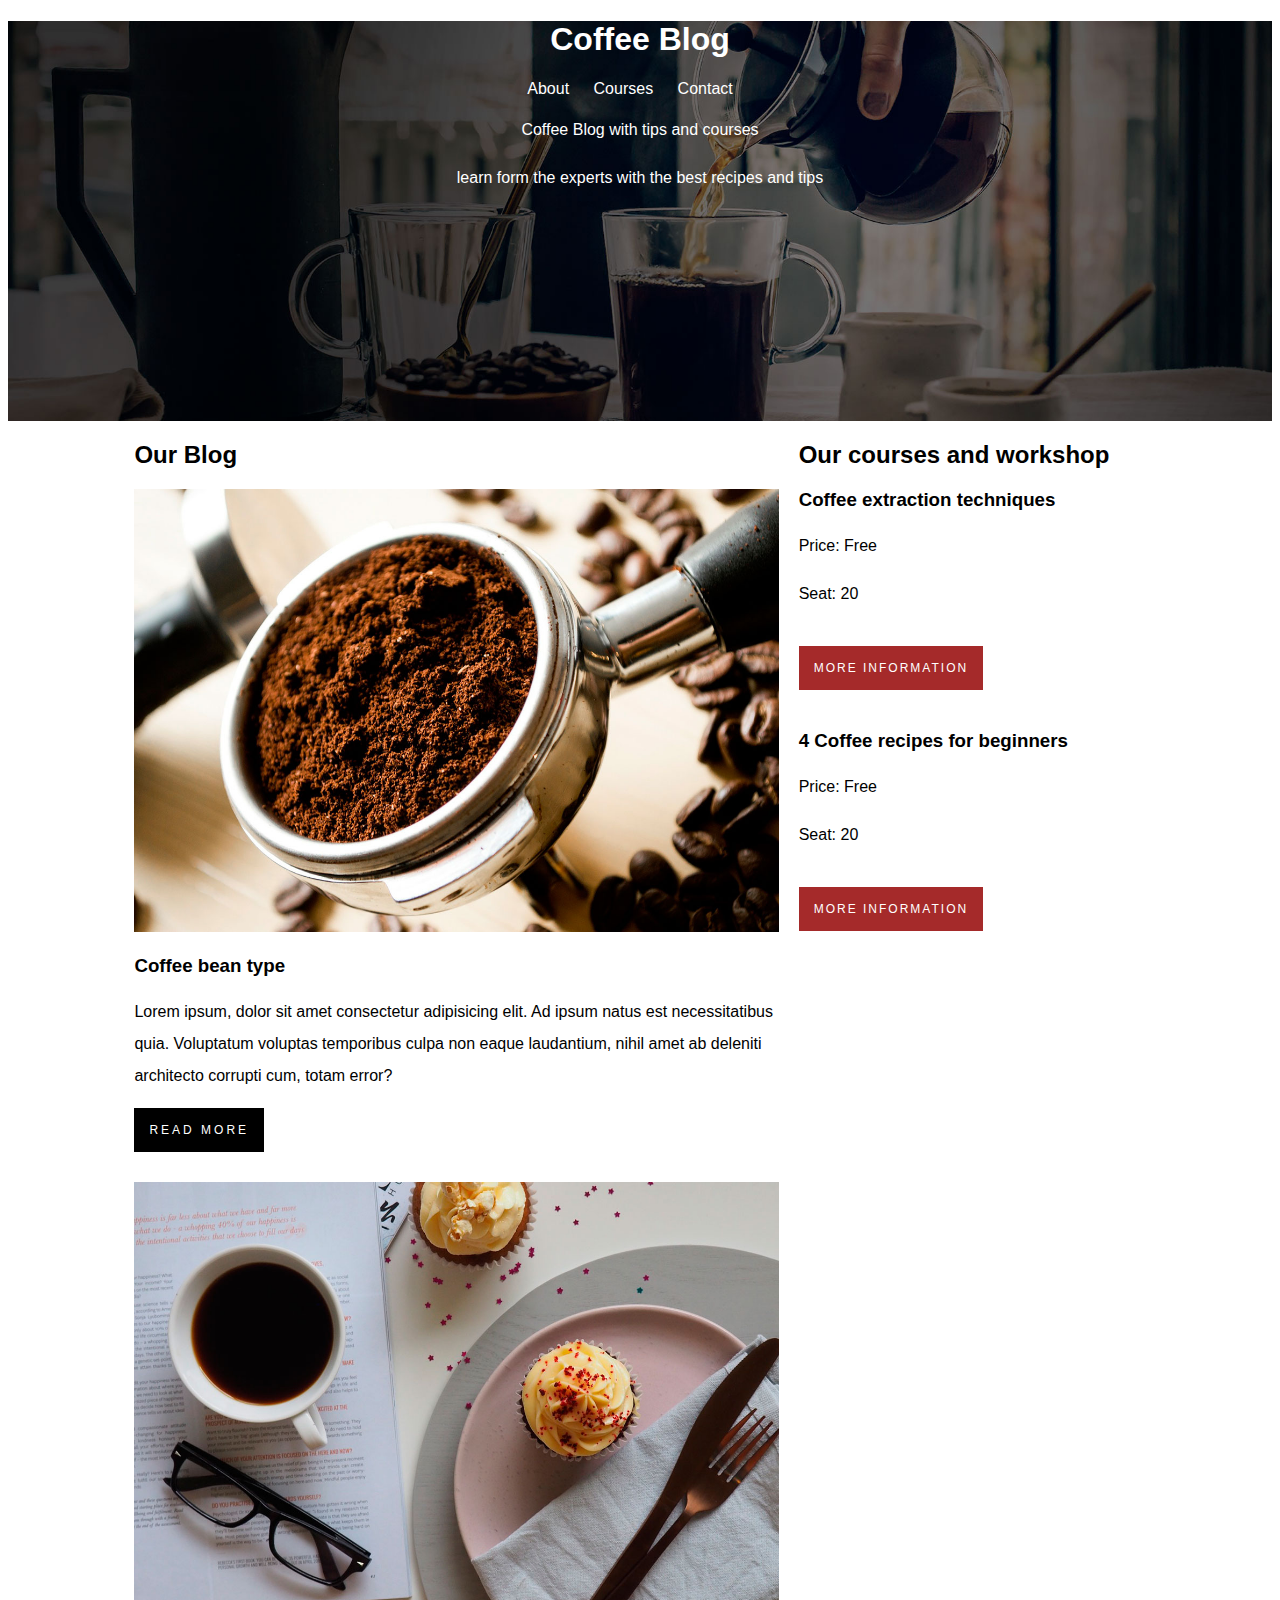
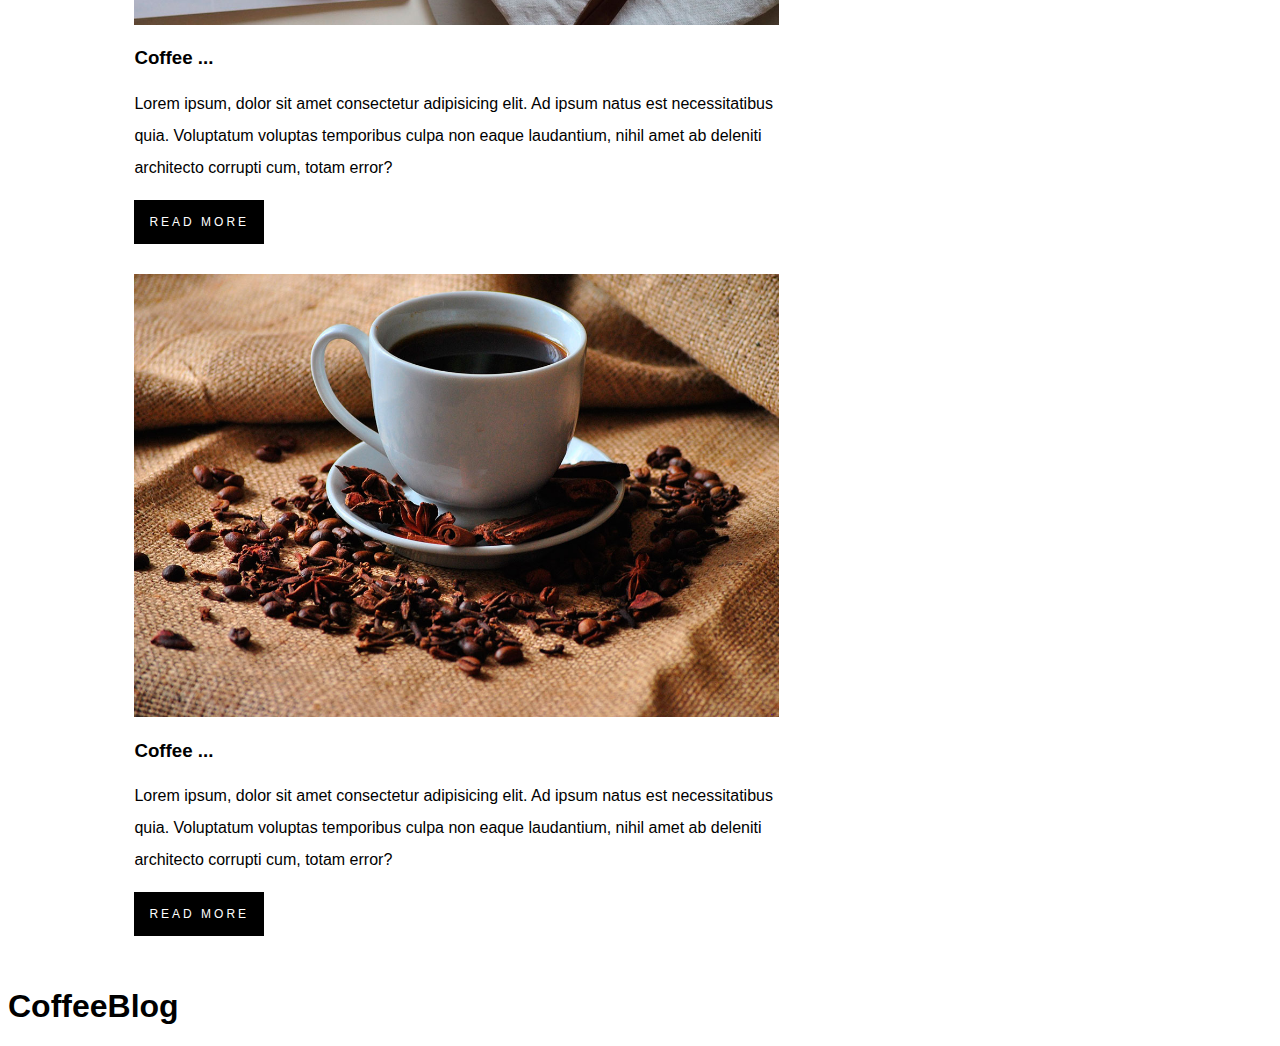
<file: index.html>
<!DOCTYPE html>
<html lang="en">
  <head>
    <meta charset="UTF-8" />
    <meta
      name="viewport"
      content="width=device-width, initial-scale=1.0"
    />
    <link
      rel="stylesheet"
      href="./mystyle.css"
    />
    <title>Document</title>
  </head>
  <body>
    <header class="site-init">
      <h1 class="main-title">Coffee Blog</h1>

      <nav class="menu">
        <a href="about.html">About</a>
        <a href="courses.html">Courses</a>
        <a href="contact.html">Contact</a>
      </nav>


      <p>Coffee Blog with tips and courses</p>
      <p class="test">learn form the experts with the best recipes and tips</p>
    </header>

    <main class="main-container container">
      <div class="our-blog-container">
        <h2>Our Blog</h2>
        <div>
          <img
            src="./img/blog1.jpg"
            alt="Coffee image"
          />
          <h3>Coffee bean type</h3>
          <p>
            Lorem ipsum, dolor sit amet consectetur adipisicing elit. Ad ipsum
            natus est necessitatibus quia. Voluptatum voluptas temporibus culpa
            non eaque laudantium, nihil amet ab deleniti architecto corrupti cum,
            totam error?
          </p>

          <a
            class="btn-read"
            href="#"
            >Read More</a
          >
        </div>

        <div>
          <img
            src="./img/blog2.jpg"
            alt="cup of coffee"
          />
          <h3>Coffee ...</h3>
          <p>
            Lorem ipsum, dolor sit amet consectetur adipisicing elit. Ad ipsum
            natus est necessitatibus quia. Voluptatum voluptas temporibus culpa
            non eaque laudantium, nihil amet ab deleniti architecto corrupti cum,
            totam error?
          </p>
          <a
            class="btn-read"
            href="#"
            >Read More</a
          >
        </div>

        <div>
          <img
            src="./img/blog3.jpg"
            alt="coffee beans"
          />
          <h3>Coffee ...</h3>
          <p>
            Lorem ipsum, dolor sit amet consectetur adipisicing elit. Ad ipsum
            natus est necessitatibus quia. Voluptatum voluptas temporibus culpa
            non eaque laudantium, nihil amet ab deleniti architecto corrupti cum,
            totam error?
          </p>
          <a
            class="btn-read"
            href="#"
            >Read More</a
          >
        </div>
      </div>

      <div class="our-courses-container">
        <h2>Our courses and workshop</h2>

        <div class="course-item">
          <h3>Coffee extraction techniques</h3>
          <p>Price: Free</p>
          <p>Seat: 20</p>
          <a href="#" class="btn btn-info">More information</a>
        </div>

        <div class="course-item">
          <h3>4 Coffee recipes for beginners</h3>
          <p>Price: Free</p>
          <p>Seat: 20</p>
          <a href="#" class="btn btn-info">More information</a>
        </div>
      </div>
    </main>

    <footer>
      <h1>CoffeeBlog</h1>
    </footer>
  </body>
</html>
</file>
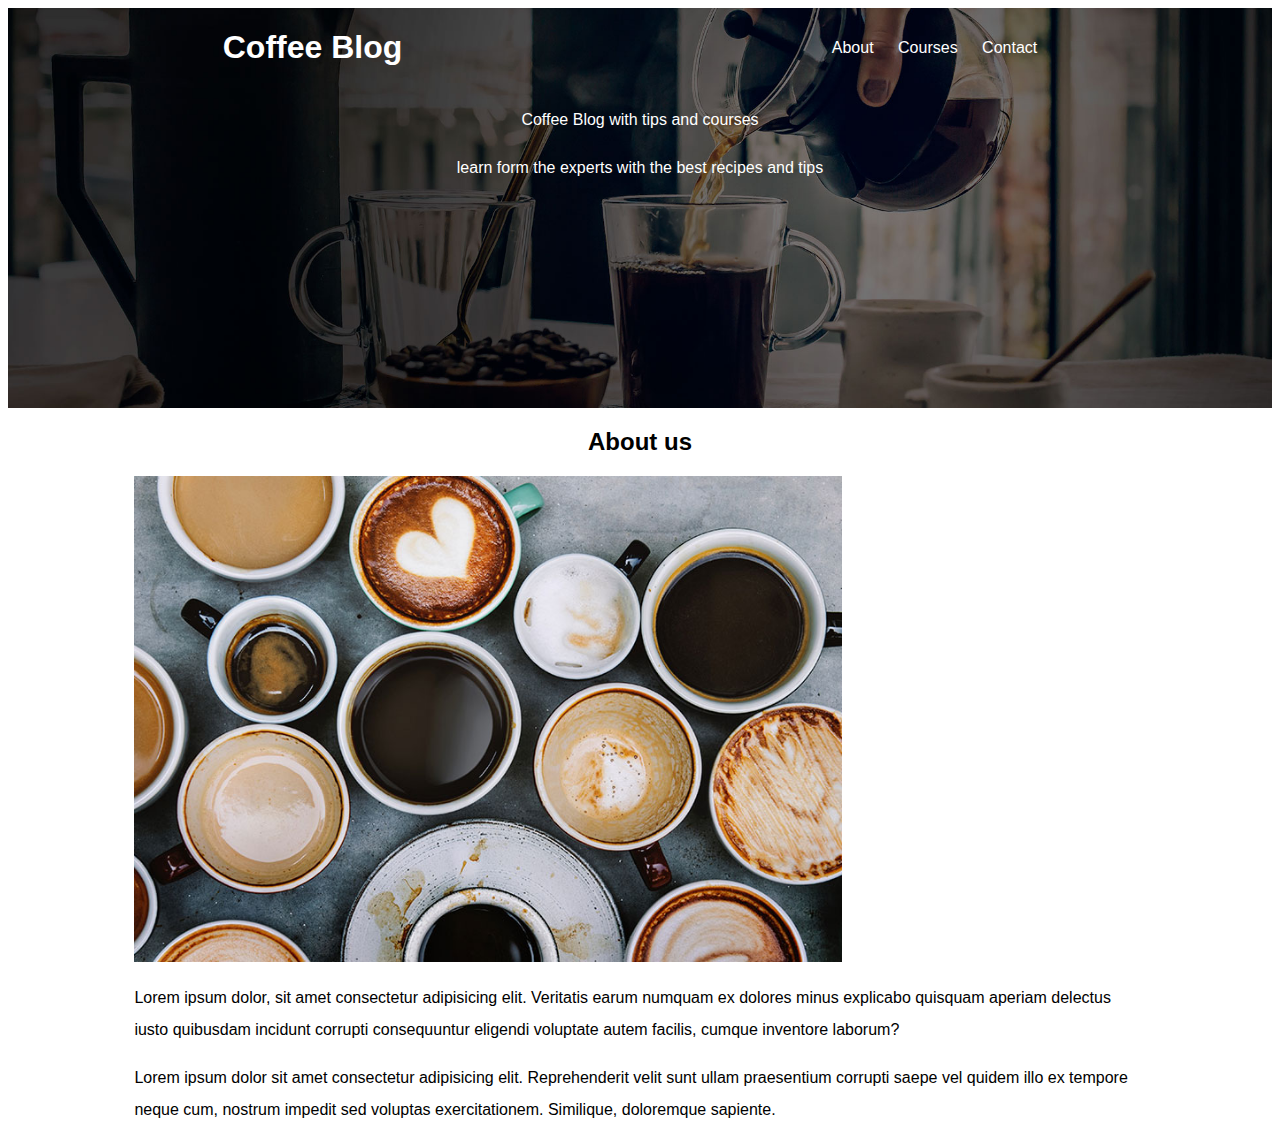
<file: about.html>
<!DOCTYPE html>
<html lang="en">
<head>
  <meta charset="UTF-8">
  <meta name="viewport" content="width=device-width, initial-scale=1.0">
  <link rel="stylesheet" href="./mystyle.css"/>
  <title>About</title>
</head>
<body>

  <header class="site-init">
    <div class="menu-bar">
      <h1 class="main-title">Coffee Blog</h1>

      <nav class="menu">
        <a href="about.html">About</a>
        <a href="courses.html">Courses</a>
        <a href="contact.html">Contact</a>
      </nav>
    </div>
    <div>
      <p>Coffee Blog with tips and courses</p>
      <p>learn form the experts with the best recipes and tips</p>
    </div>
  </header>
  <main class="container">
    <h2 class="about-title">About us</h2>
    <div class="about-img">
      <img src="./img/us.jpg" alt="about us img">
    </div>
    <div >
      <p>Lorem ipsum dolor, sit amet consectetur adipisicing elit. Veritatis earum numquam ex dolores minus explicabo quisquam aperiam delectus iusto quibusdam incidunt corrupti consequuntur eligendi voluptate autem facilis, cumque inventore laborum?</p>
      <p>Lorem ipsum dolor sit amet consectetur adipisicing elit. Reprehenderit velit sunt ullam praesentium corrupti saepe vel quidem illo ex tempore neque cum, nostrum impedit sed voluptas exercitationem. Similique, doloremque sapiente.</p>
    </div>
  </main>

</body>
</html>
</file>
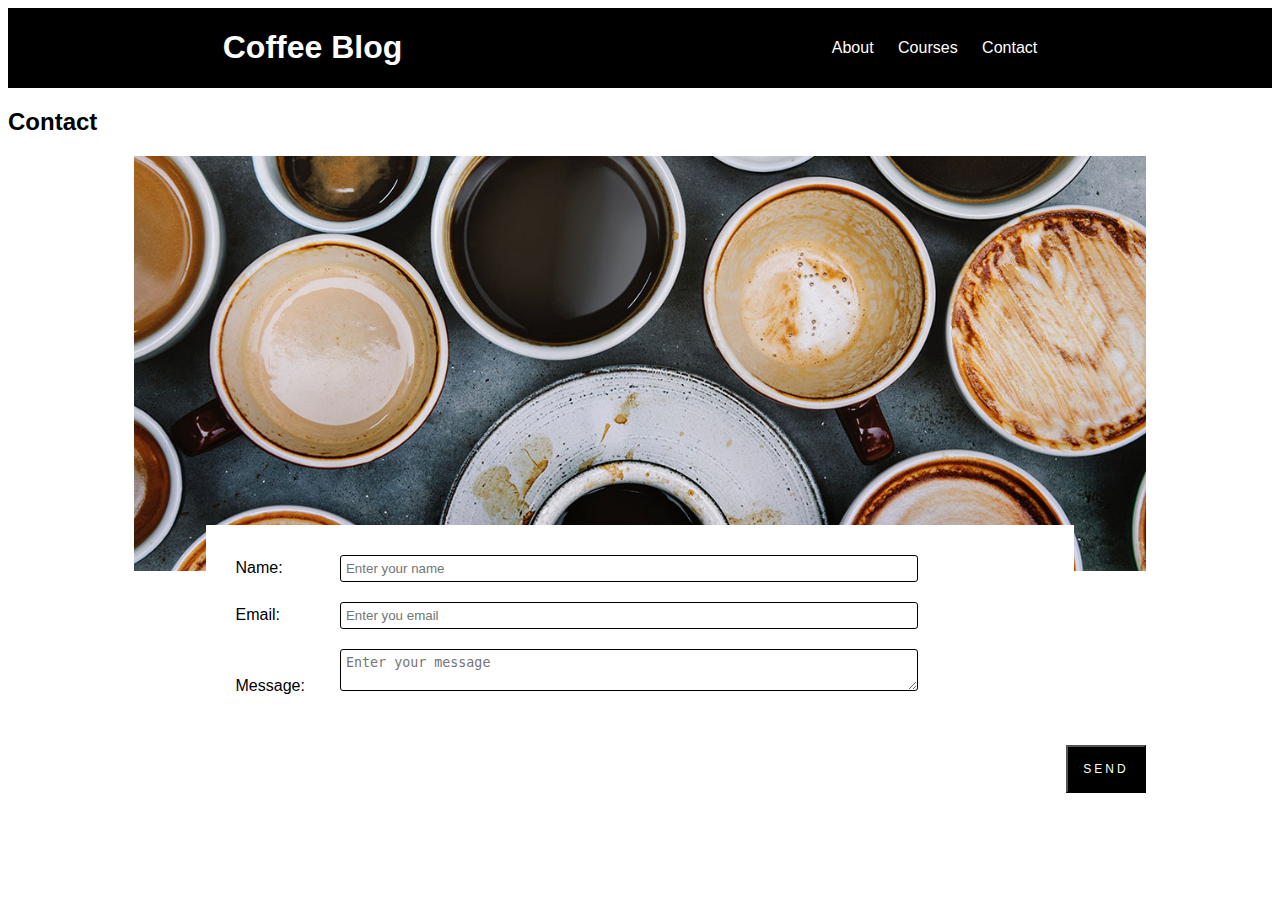
<file: contact.html>
<!DOCTYPE html>
<html lang="en">
<head>
    <meta charset="UTF-8">
    <meta name="viewport" content="width=device-width, initial-scale=1.0">
    <link rel="stylesheet" href="./mystyle.css">
    <title>Document</title>
</head>
<body>
    <header class="secondary">
        <div class="menu-bar">
            <h1 class="main-title">Coffee Blog</h1>

            <nav class="menu">
                <a href="about.html">About</a>
                <a href="courses.html">Courses</a>
                <a href="contact.html">Contact</a>
            </nav>
        </div>

    </header>
    <main>
        <h2>Contact</h2>

        <div class="contact-container container">
            <div class="contact-img">
                <img src="./img/contact.jpg" alt="">
            </div>
            <div class="contact-form container">
                <div class="input-container">
                    <label>Name:</label>
                    <input type="text" placeholder="Enter your name">
                </div>
                <div class="input-container">
                    <label>Email:</label>
                    <input type="email" placeholder="Enter you email">
                </div>
                <div class="input-container">
                    <label>Message:</label>
                    <textarea placeholder="Enter your message"></textarea>
                </div>
            </div>
            <div class="contact-btn">
                <button class="btn-read">Send</button>
            </div>
        </div>

    </main>
    <footer>

    </footer>
</body>
</html>
</file>
<file: mystyle.css>
/*global*/
body {
    font-family: arial;
  }
  
  p {
    line-height: 2;
  }
  
  img {
    max-width: 100%;
  }
  
  a {
    text-decoration: none;
  }
  
  /*utilities*/
  .container {
    width: 80%;
    margin-left: auto;
    margin-right: auto;
  }
  
  .btn-read {
    display: inline-block;
    background-color: black;
    color: white;
    margin-bottom: 30px;
    padding: 15px;
    text-transform: uppercase;
    font-size: 12px;
    letter-spacing: 3px;
  }
  
  .btn {
      display: inline-block;
      text-decoration: none;
      text-transform: uppercase;
      font-size: 12px;
      letter-spacing: 2px;
      padding: 15px;
      margin-top: 20px;
      margin-bottom: 20px;
  }
  
  .btn-info {
      background-color: brown;
      color: white;
  }
  /*header*/
  header.site-init{
    background-image: url(./img/banner.jpg);
    background-position: center center;
    background-size: cover;
    height: 400px;
    color: white;
    text-align: center;
  }
  header.secondary{
    background-color: black;
    color:white;
  }
  .menu-bar{
    display:flex;
    flex-direction: row;
    justify-content: space-around;
    align-items: center;
  }
  .menu a{
    color: white;
    margin-right: 20px;
  }
  /*main*/
  .main-container {
    display: flex;
    justify-content: center;
  }
  
  .our-blog-container {
    width: 65%;
  }
  
  .our-courses-container {
    width: 35%;
    margin-left: 20px;
  }
  
  /* courses */
  .course-item {
      /* border-bottom: 1px solid gray; */
      margin-bottom: 20px;
  }
  
  /*about*/
  .about-title{
    text-align: center;
  }
  .about-img{
    width:70%;
  }
  
  /*contact */
  
  .contact-container{
    display: flex;
    flex-direction: column;
  }
  
  .contact-form{
    background-color: white;
    margin-top: -50px;
    padding:30px;
  }
  .input-container{
    margin-bottom: 20px;
  }
  
  .input-container label{
    display: inline-block;
    width: 100px;
    text-align: left;
  }
  .input-container input,
  .input-container textarea{
    width:70%;
    padding: 5px;
    border-radius: 3px;
    border:1px solid black;
  }
  .contact-btn{
    display: flex;
    flex-direction: row;
    justify-content: flex-end;
  }
</file>
